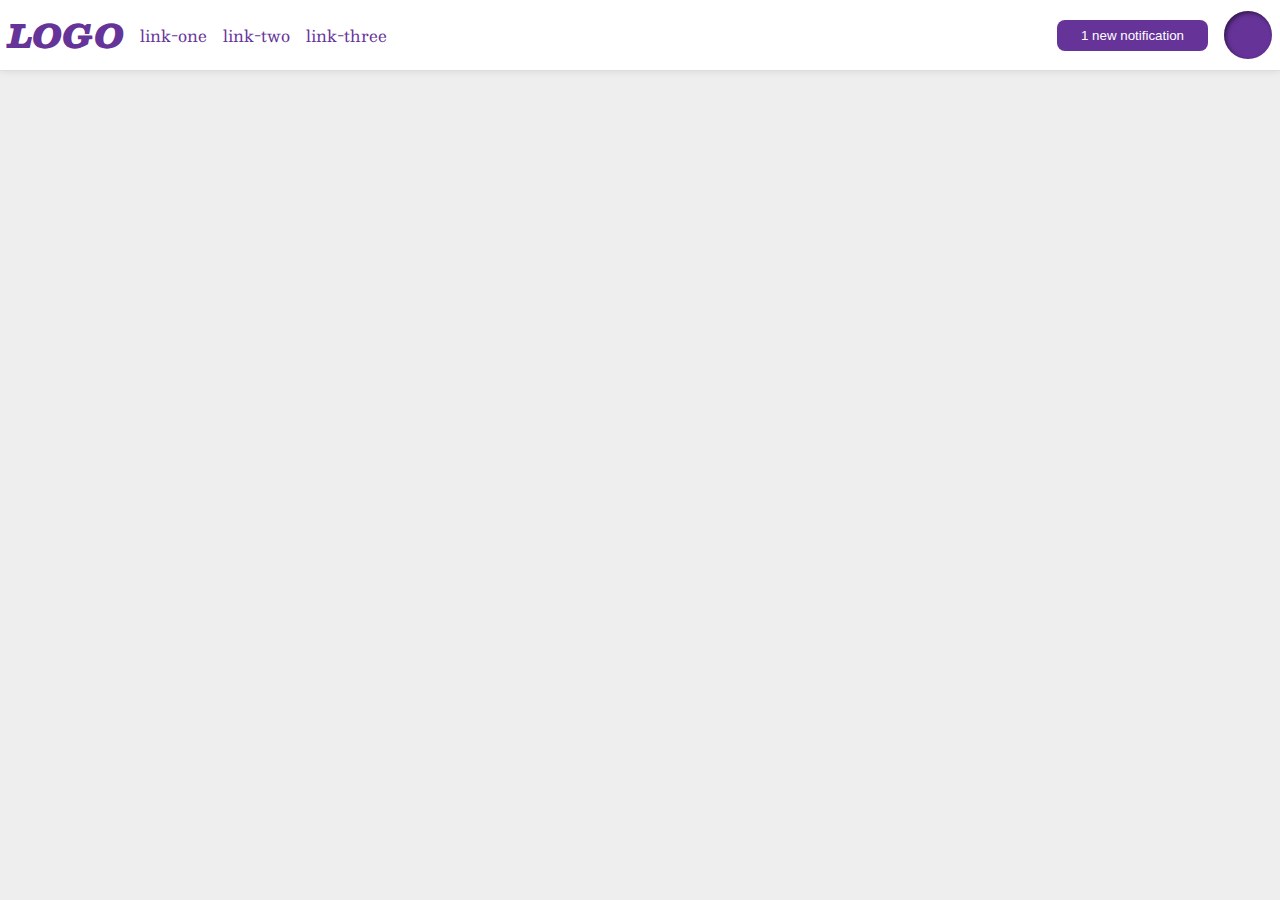
<file: flex/03-flex-header-2/index.html>
<!DOCTYPE html>
<html lang="en">
  <head>
    <meta charset="UTF-8">
    <meta http-equiv="X-UA-Compatible" content="IE=edge">
    <meta name="viewport" content="width=device-width, initial-scale=1.0">
    <title>Flex Header 2</title>
    <link rel="stylesheet" href="style.css">
  </head>
  <body>
    <div class="header">
		<div class="left">
      		<div class="logo">
        		LOGO
      		</div>
      		<ul class="links">
        		<li><a href="google.com">link-one</a></li>
        		<li><a href="google.com">link-two</a></li>
        		<li><a href="google.com">link-three</a></li>
      		</ul>
		</div>
		<div class="right">
      		<button class="notifications">
        		1 new notification
      		</button>
      		<div class="profile-image"></div>
		</div>
    </div>
  </body>
</html>
</file>
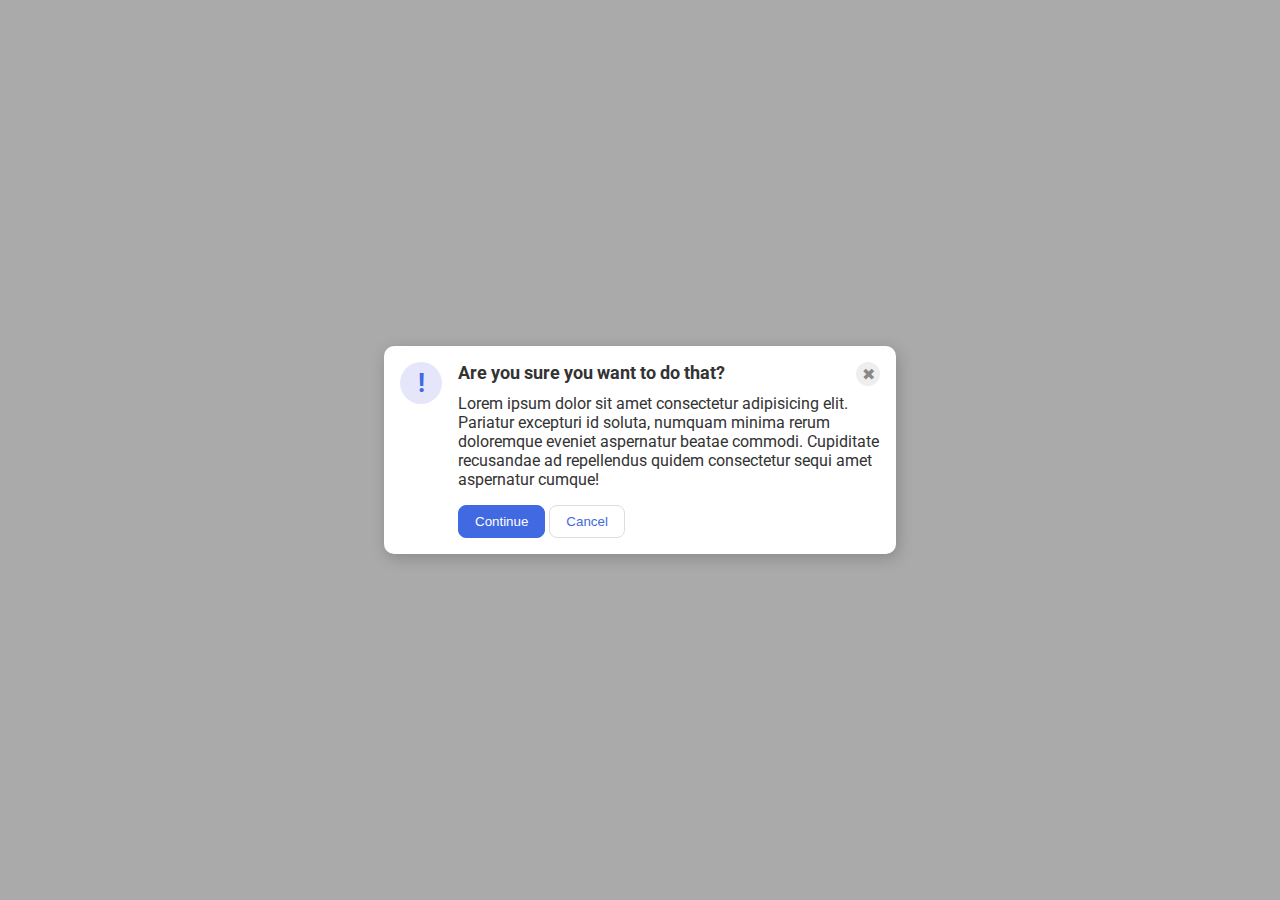
<file: flex/05-flex-modal/index.html>
<!DOCTYPE html>
<html lang="en">
  <head>
    <meta charset="UTF-8">
    <meta http-equiv="X-UA-Compatible" content="IE=edge">
    <meta name="viewport" content="width=device-width, initial-scale=1.0">
    <link rel="stylesheet" href="style.css">
    <title>Modal</title>
  </head>
  <body>
    <div class="modal">
		<div class="icon">!</div>
		<div class="container">
			<div class="top">
      			<div class="header">Are you sure you want to do that?</div>
      			<div class="close-button">✖</div>
			</div>
      		<div class="text">Lorem ipsum dolor sit amet consectetur adipisicing elit. Pariatur excepturi id soluta, numquam minima rerum doloremque eveniet aspernatur beatae commodi. Cupiditate recusandae ad repellendus quidem consectetur sequi amet aspernatur cumque!</div>
			<div class="buttons">
      			<button class="continue">Continue</button>
      			<button class="cancel">Cancel</button>
			</div>
	  </div>
    </div>
  </body>
</html>
</file>
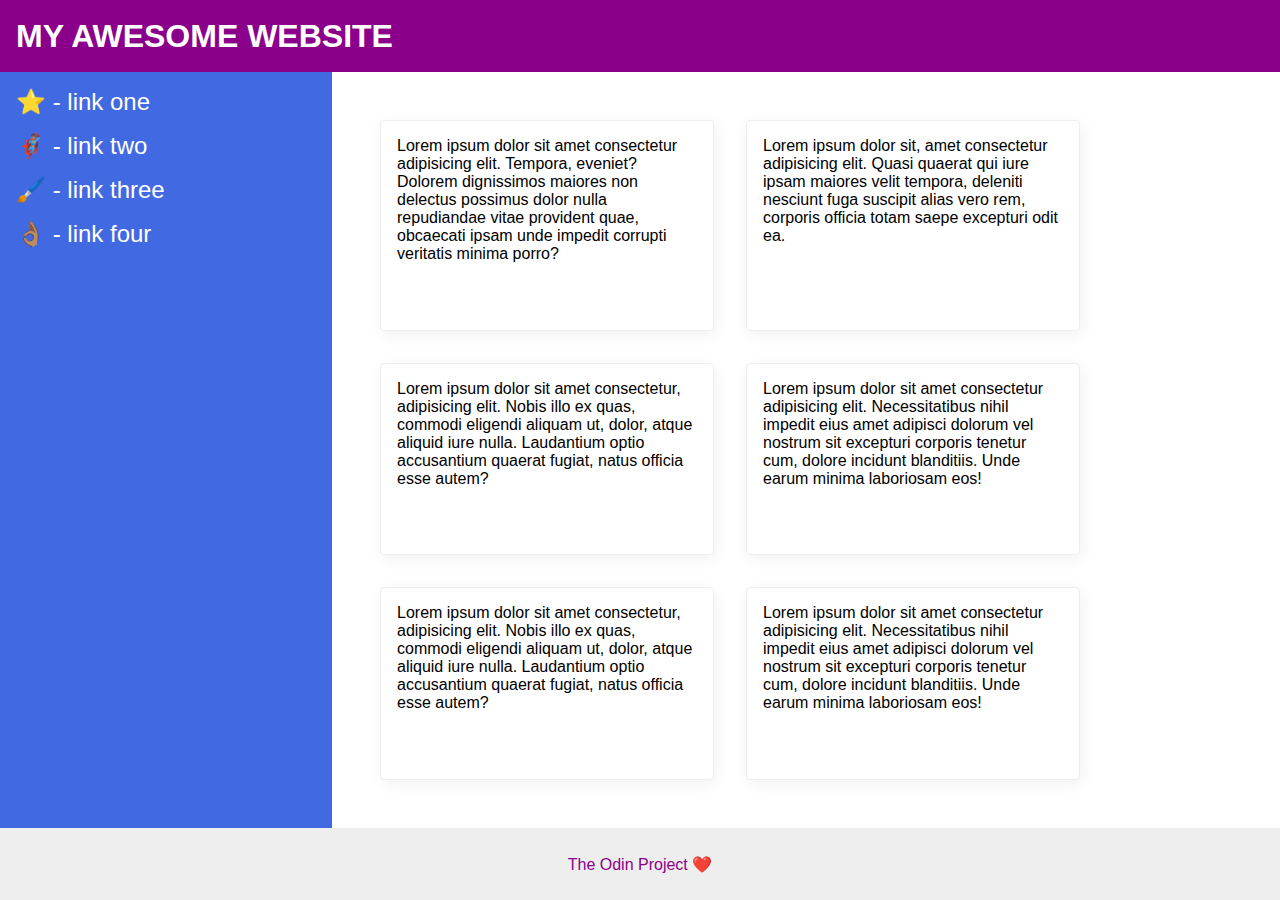
<file: flex/07-flex-layout-2/index.html>
<!DOCTYPE html>
<html lang="en">
  <head>
    <meta charset="UTF-8">
    <meta http-equiv="X-UA-Compatible" content="IE=edge">
    <meta name="viewport" content="width=device-width, initial-scale=1.0">
    <title>The Holy Grail</title>
    <link rel="stylesheet" href="style.css">
  </head>
  <body>
    <div class="header">
      MY AWESOME WEBSITE
    </div>
    <div class="main">
      <div class="sidebar">
        <ul>
          <li><a href="#">⭐ - link one</a></li>
          <li><a href="#">🦸🏽‍♂️ - link two</a></li>
          <li><a href="#">🖌️ - link three</a></li>
          <li><a href="#">👌🏽 - link four</a></li>
        </ul>
      </div>
      <div class="cards">
        <div class="card">Lorem ipsum dolor sit amet consectetur adipisicing elit. Tempora, eveniet? Dolorem dignissimos maiores non delectus possimus dolor nulla repudiandae vitae provident quae, obcaecati ipsam unde impedit corrupti veritatis minima porro?</div>
        <div class="card">Lorem ipsum dolor sit, amet consectetur adipisicing elit. Quasi quaerat qui iure ipsam maiores velit tempora, deleniti nesciunt fuga suscipit alias vero rem, corporis officia totam saepe excepturi odit ea.</div>
        <div class="card">Lorem ipsum dolor sit amet consectetur, adipisicing elit. Nobis illo ex quas, commodi eligendi aliquam ut, dolor, atque aliquid iure nulla. Laudantium optio accusantium quaerat fugiat, natus officia esse autem?</div>
        <div class="card">Lorem ipsum dolor sit amet consectetur adipisicing elit. Necessitatibus nihil impedit eius amet adipisci dolorum vel nostrum sit excepturi corporis tenetur cum, dolore incidunt blanditiis. Unde earum minima laboriosam eos!</div>
        <div class="card">Lorem ipsum dolor sit amet consectetur, adipisicing elit. Nobis illo ex quas, commodi eligendi aliquam ut, dolor, atque aliquid iure nulla. Laudantium optio accusantium quaerat fugiat, natus officia esse autem?</div>
        <div class="card">Lorem ipsum dolor sit amet consectetur adipisicing elit. Necessitatibus nihil impedit eius amet adipisci dolorum vel nostrum sit excepturi corporis tenetur cum, dolore incidunt blanditiis. Unde earum minima laboriosam eos!</div>
      </div>
    </div>
    <div class="footer">
      The Odin Project ❤️
    </div>
  </body>
</html>
</file>
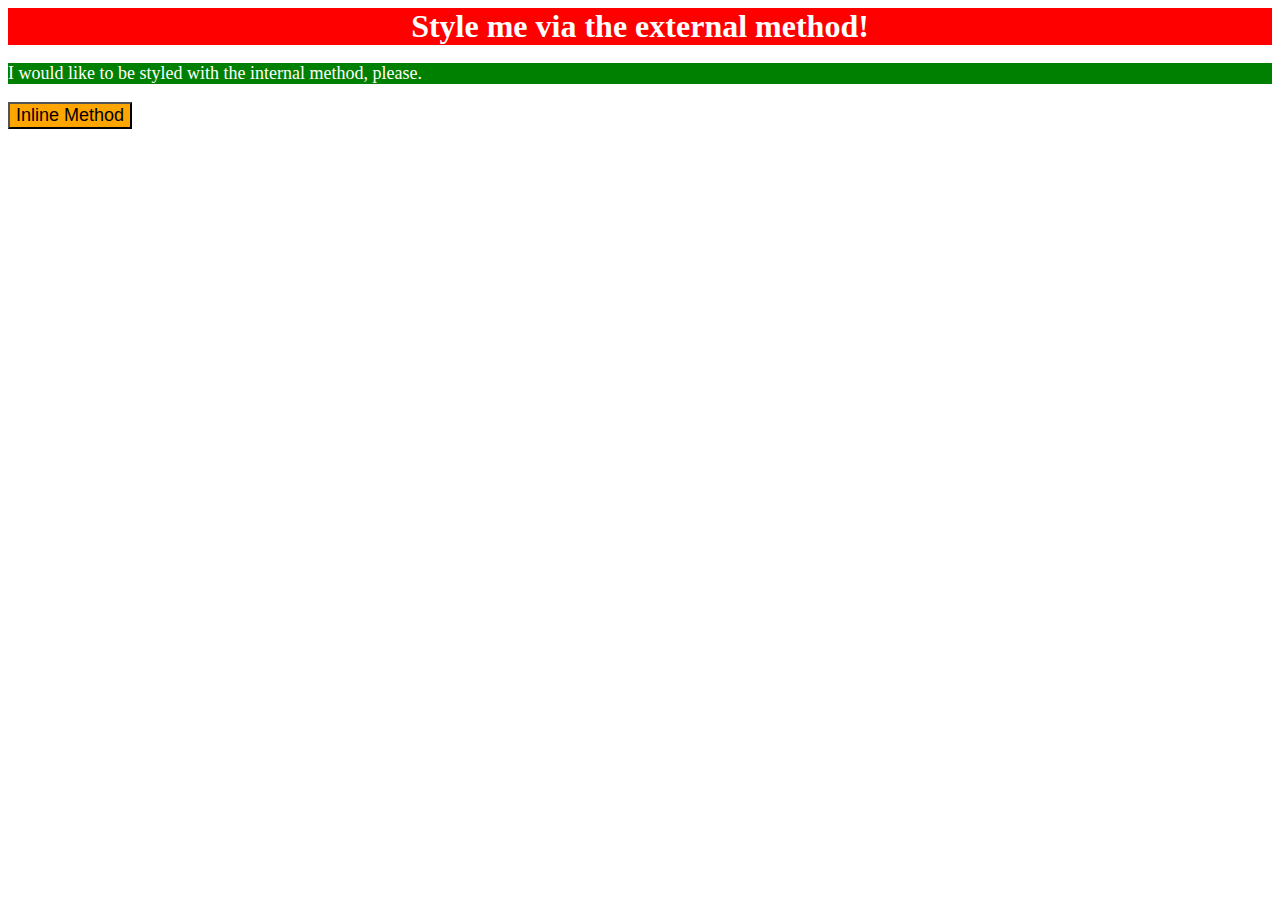
<file: foundations/01-css-methods/index.html>
<!DOCTYPE html>
<html lang="en">
  <head>
    <meta charset="UTF-8">
    <meta http-equiv="X-UA-Compatible" content="IE=edge">
    <meta name="viewport" content="width=device-width, initial-scale=1.0">
    <title>Methods for Adding CSS</title>
    <link rel="stylesheet" href="style.css">
    <style>
      p{
        background-color: green;
        color: white;
        font-size: 18px;
      }
    </style>
  </head>
  <body>
    <div>Style me via the external method!</div>
    <p>I would like to be styled with the internal method, please.</p>
    <button style="background-color: orange; font-size: 18px;">Inline Method</button>
  </body>
</html>
</file>
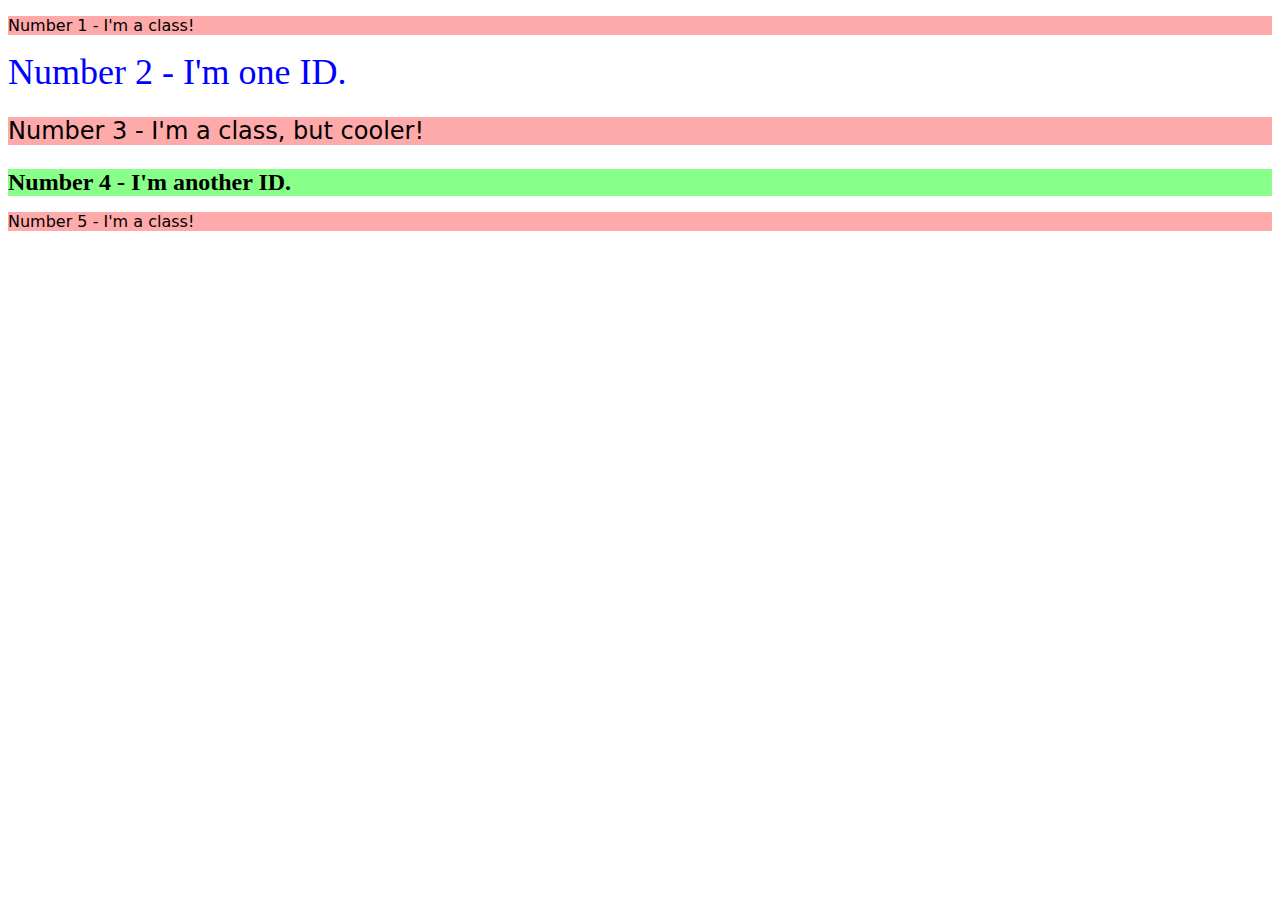
<file: foundations/02-class-id-selectors/index.html>
<!DOCTYPE html>
<html lang="en">
  <head>
    <meta charset="UTF-8">
    <meta http-equiv="X-UA-Compatible" content="IE=edge">
    <meta name="viewport" content="width=device-width, initial-scale=1.0">
    <title>Class and ID Selectors</title>
    <link rel="stylesheet" href="style.css">
  </head>
  <body>
    <p class="odd">Number 1 - I'm a class!</p>
    <div id="second">Number 2 - I'm one ID.</div>
    <p class="odd third">Number 3 - I'm a class, but cooler!</p>
    <div class="fourth">Number 4 - I'm another ID.</div>
    <p class="odd">Number 5 - I'm a class!</p>
  </body>
</html>
</file>
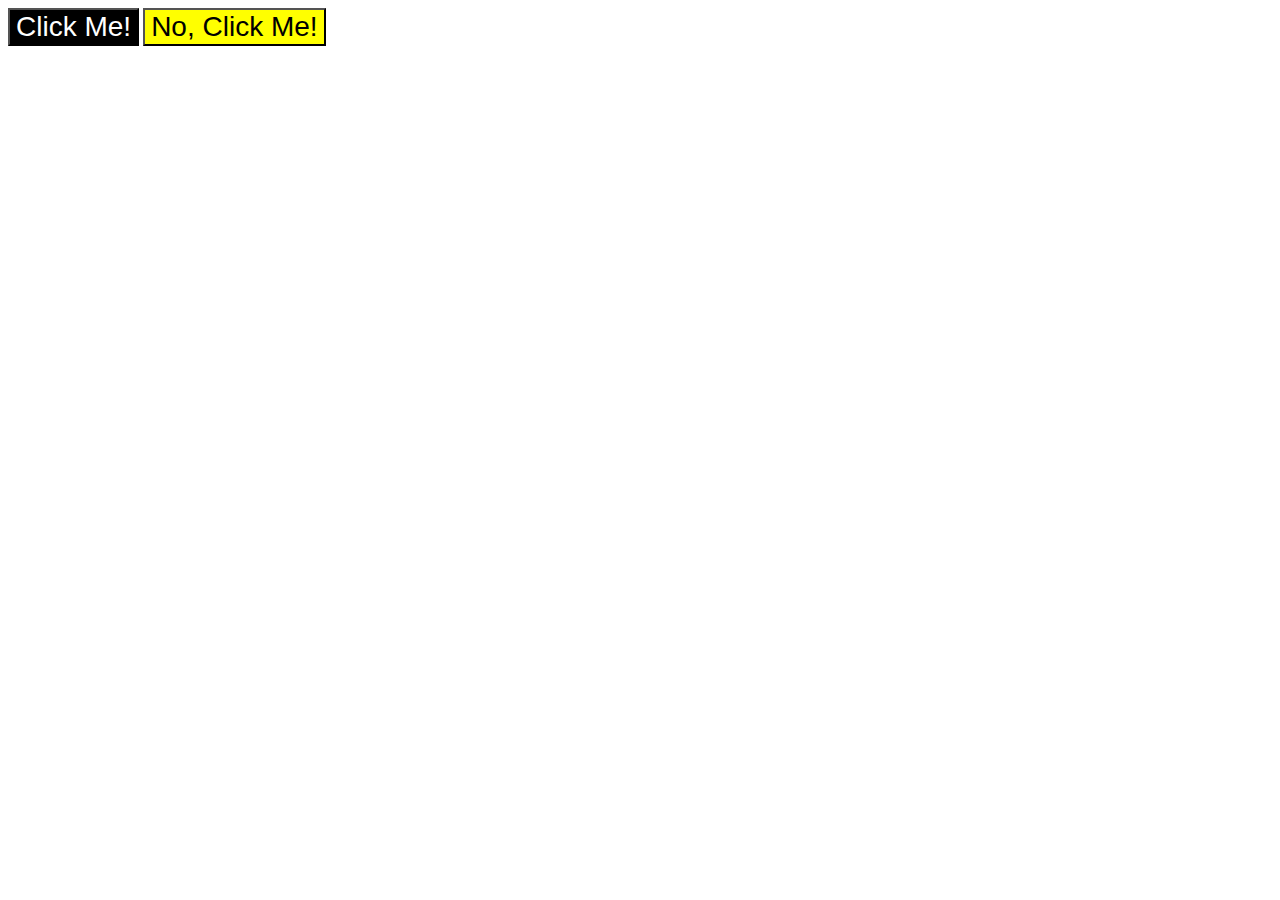
<file: foundations/03-grouping-selectors/index.html>
<!DOCTYPE html>
<html lang="en">
  <head>
    <meta charset="UTF-8">
    <meta http-equiv="X-UA-Compatible" content="IE=edge">
    <meta name="viewport" content="width=device-width, initial-scale=1.0">
    <title>Grouping Selectors</title>
    <link rel="stylesheet" href="style.css">
  </head>
  <body>
    <button class="btn-dark btn-font">Click Me!</button>
    <button class="btn-light btn-font">No, Click Me!</button>
  </body>
</html>
</file>
<file: flex/03-flex-header-2/style.css>
/* this is some magical font-importing.  
you'll learn about it later. */
@import url('https://fonts.googleapis.com/css2?family=Besley:ital,wght@0,400;1,900&display=swap');

body {
  margin: 0;
  background: #eee;
  font-family: Besley, serif;
}

.header {
  background: white;
  border-bottom: 1px solid #ddd;
  box-shadow: 0 0 8px rgba(0,0,0,.1);
  display: flex;
	justify-content: space-between;
	padding: 8px;
}

.profile-image {
  background: rebeccapurple;
  box-shadow: inset 2px 2px 4px rgba(0,0,0,.5);
  border-radius: 50%;
  width: 48px;
  height: 48px;
}

.logo {
  color: rebeccapurple;
  font-size: 32px;
  font-weight: 900;
  font-style: italic;
}

button {
  border: none;
  border-radius: 8px;
  background: rebeccapurple;
  color: white;
  padding: 8px 24px;
}

a {
  /* this removes the line under our links */
  text-decoration: none;
  color: rebeccapurple;
}

ul {
  list-style-type: none;
}

.left {
	display: flex;
	gap: 16px;
}

.left ul {
	display: flex;
	justify-content: center;
	align-items: center;
	gap: 16px;
	margin: 0;
	padding: 0;
}

.right {
	display: flex;
	justify-content: center;
	align-items: center;
	flex-shrink: 0;
	gap: 16px;
}
</file>
<file: flex/05-flex-modal/style.css>
@import url('https://fonts.googleapis.com/css2?family=Roboto:wght@400;700&display=swap');

html, body {
  height: 100%;
}

body {
  font-family: Roboto, sans-serif;
  margin: 0;
  background: #aaa;
  color: #333;
  /* I'll give you this one for free lol */
  display: flex;
  align-items: center;
  justify-content: center;
}

.modal {
  background: white;
  width: 480px;
  border-radius: 10px;
  box-shadow: 2px 4px 16px rgba(0,0,0,.2);
}

.icon {
  color: royalblue;
  font-size: 26px;
  font-weight: 700;
  background: lavender;
  width: 42px;
  height: 42px;
  border-radius: 50%;
  display: flex;
  align-items: center;
  justify-content: center;
}

.close-button {
  background: #eee;
  border-radius: 50%;
  color: #888;
  font-weight: 400;
  font-size: 16px;
  height: 24px;
  width: 24px;
  display: flex;
  align-items: center;
  justify-content: center;
}

button {
  padding: 8px 16px;
  border-radius: 8px;
}

button.continue {
  background: royalblue;
  border: 1px solid royalblue;
  color: white;
}

button.cancel {
  background: white;
  border: 1px solid #ddd;
  color: royalblue;
}

.modal {
	padding: 16px;
	display: flex;
	gap: 16px;
}
.icon {
	flex-shrink: 0;
}
.container {
	display: flex;
	flex-direction: column;
}
.top {
	display: flex;
	justify-content: space-between;
  padding-bottom: 8px;
}

.buttons {
	padding-top: 16px;	
}

.header {
	font-size: 18px;
	font-weight: bold;
}
</file>
<file: flex/07-flex-layout-2/style.css>
body {
  font-family: -apple-system, BlinkMacSystemFont, 'Segoe UI', Roboto, Oxygen, Ubuntu, Cantarell, 'Open Sans', 'Helvetica Neue', sans-serif;
  margin: 0;
  min-height: 100vh;
}

.header {
  height: 72px;
  background: darkmagenta;
  color: white;
}

.footer {
  height: 72px;
  background: #eee;
  color: darkmagenta;
}

.sidebar {
  width: 300px;
  background: royalblue;
}

.card {
  border: 1px solid #eee;
  box-shadow: 2px 4px 16px rgba(0,0,0,.06);
  border-radius: 4px;
}

/* My Solution */

ul {
	list-style: none;
	padding: 0;
	margin: 0;
}
li {
	padding-bottom: 16px;
}
 a {
 	text-decoration: none;
	color: #fff;
	font-size: 24px;
 }

 body {
	display: flex;
	flex-direction: column;
	justify-content: space-between;
 }

 .header {
	display: flex;
	align-items: center;
	font-size: 32px;
	font-weight: 900;
	padding-left: 16px;
 }

 .main {
	display: flex;
	flex: 1;
 }

 .sidebar {
	flex-shrink: 0;
	width: 300px;
	padding: 16px;
 }

 .cards {
	display: flex;
	flex-wrap: wrap;
	padding: 32px;
	gap: 32px;
	margin: 16px;
 }

 .card {
	width: 300px;
	padding: 16px;
 }

 .footer {
	display: flex;
	justify-content: center;
	align-items: center;
 }
</file>
<file: foundations/01-css-methods/style.css>
div {
	background-color: #ff0000;
	color: #fff;
	font-size: 32px;
	font-weight: bold;
	text-align: center;
}
</file>
<file: foundations/02-class-id-selectors/style.css>
.odd{
    background-color: #faa;
    font-family: Verdana, "DejaVu Sans", sans-serif;
}

#second {
    color: #00f;
    font-size: 36px;
}

.third{
    font-size: 24px;

}

.fourth{
    background-color: #8f8;
    font-size: 24px;
    font-weight: bold;
}
</file>
<file: foundations/03-grouping-selectors/style.css>
.btn-dark {
    background-color: black;
    color: white;
}

.btn-light {
    background-color: yellow;
}

.btn-font {
    font-size: 28px;
    font-family: Helvetica, "Times New Roman", sans-serif;
}
</file>
